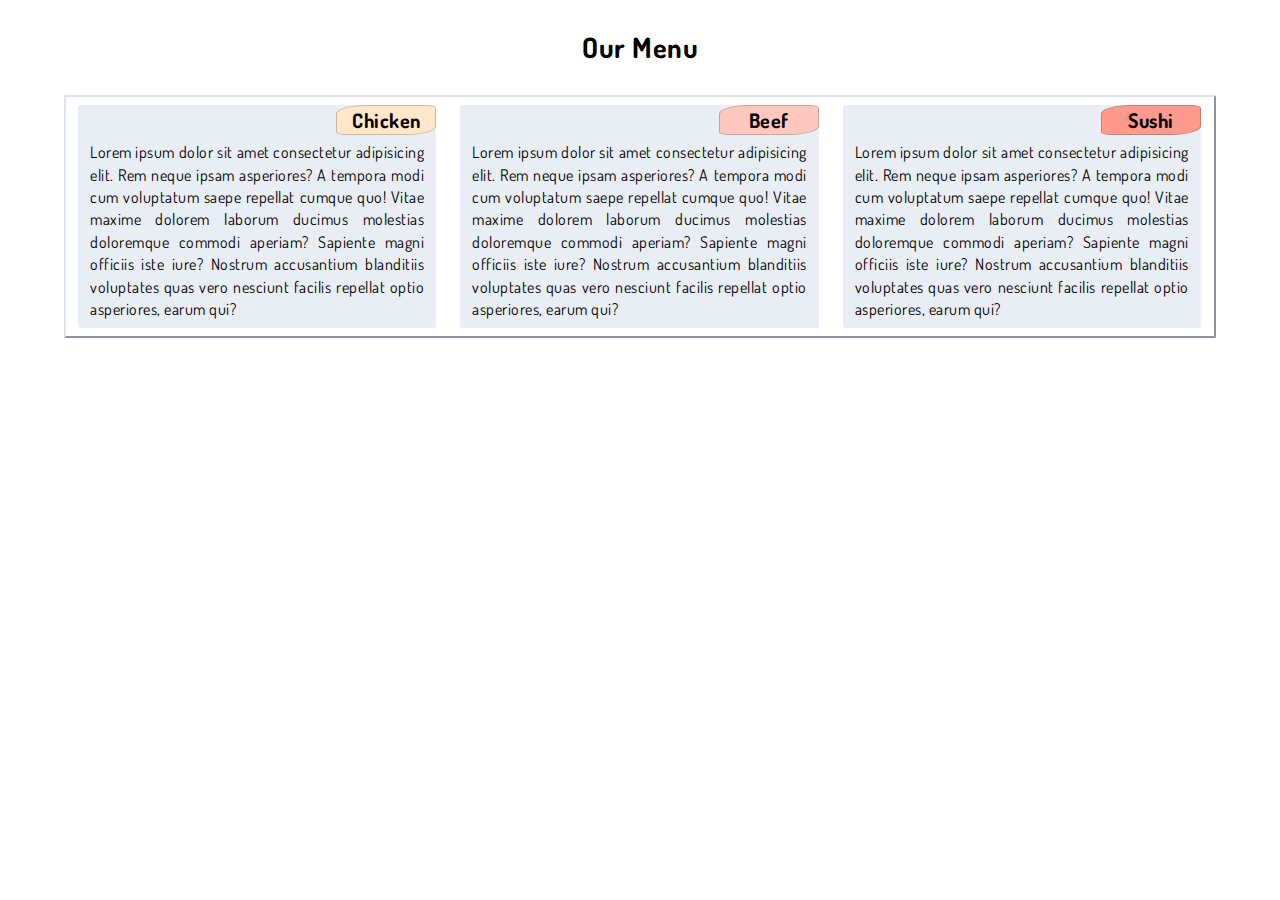
<file: module2-solution/index.html>
<!DOCTYPE html>
<html lang="en">
<head>
    <meta charset="UTF-8">
    <meta name="viewport" content="width=device-width, initial-scale=1.0">


    <link href="https://fonts.googleapis.com/css2?family=Dosis:wght@400;600&display=swap" rel="stylesheet" />
    
    <link rel="stylesheet" href="./styles.css" />
    <title>Assignment 2</title>
</head>
<body>
    
    <h1>Our Menu</h1>

    <div id="contentContainer">
        <section id="part1">
            <p class="title">Chicken</p>
            <p class="description">Lorem ipsum dolor sit amet consectetur adipisicing elit. Rem neque ipsam asperiores? A tempora modi cum voluptatum saepe repellat cumque quo! Vitae maxime dolorem laborum ducimus molestias doloremque commodi aperiam?
        Sapiente magni officiis iste iure? Nostrum accusantium blanditiis voluptates quas vero nesciunt facilis repellat optio asperiores, earum qui?</p> 
        </section>
        <section id="part2">
            <p class="title">Beef</p>
            <p class="description">Lorem ipsum dolor sit amet consectetur adipisicing elit. Rem neque ipsam asperiores? A tempora modi cum voluptatum saepe repellat cumque quo! Vitae maxime dolorem laborum ducimus molestias doloremque commodi aperiam?
                Sapiente magni officiis iste iure? Nostrum accusantium blanditiis voluptates quas vero nesciunt facilis repellat optio asperiores, earum qui?</p>
        </section>
        <section id="part3">
            <p class="title">Sushi</p>
            <p class="description">Lorem ipsum dolor sit amet consectetur adipisicing elit. Rem neque ipsam asperiores? A tempora modi cum voluptatum saepe repellat cumque quo! Vitae maxime dolorem laborum ducimus molestias doloremque commodi aperiam?
                Sapiente magni officiis iste iure? Nostrum accusantium blanditiis voluptates quas vero nesciunt facilis repellat optio asperiores, earum qui?</p>

        </section>
    </div>
    

</body>
</html>
</file>
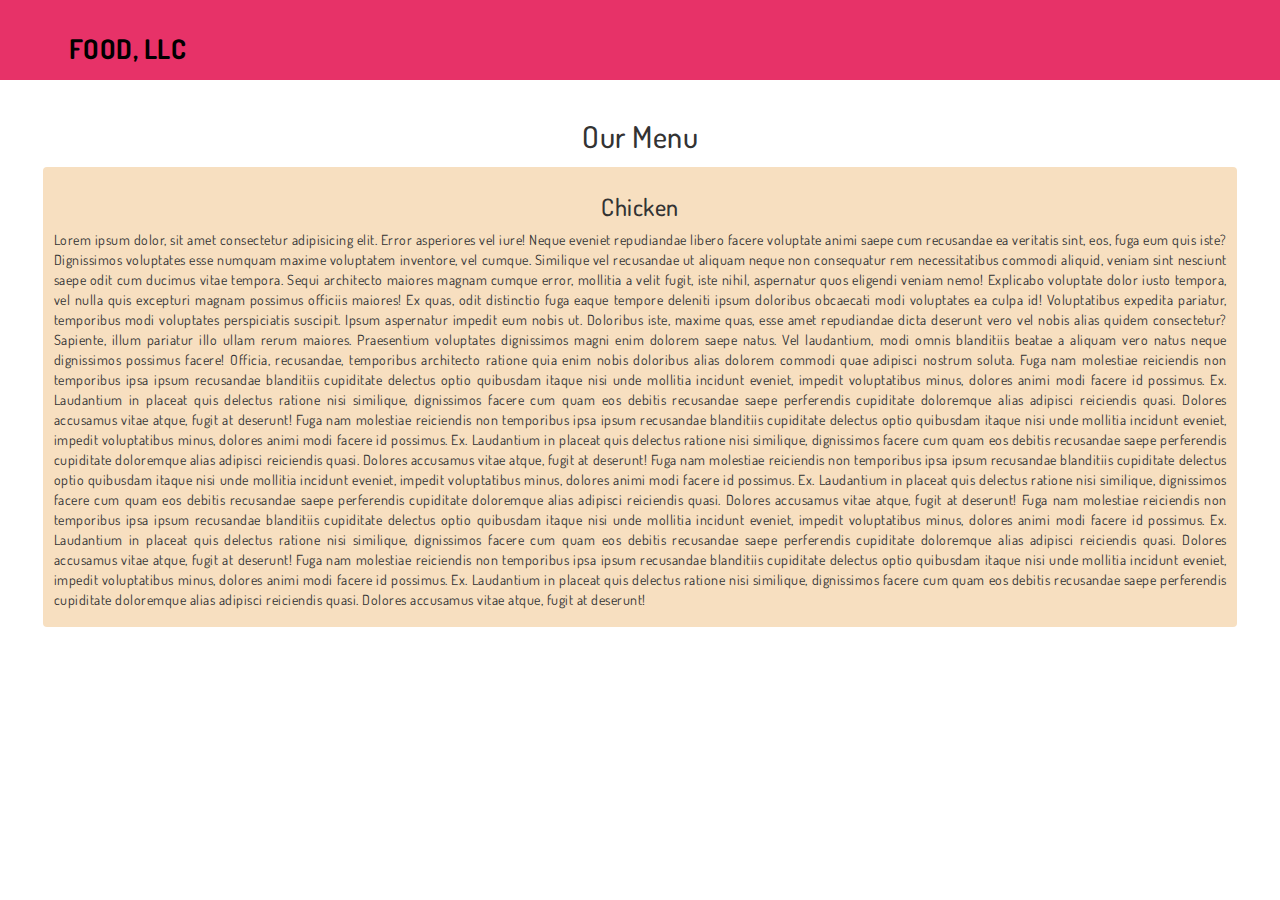
<file: module3-solution/index.html>
<!DOCTYPE html>

<html lang="en">

<head>
    <meta charset="UTF-8">
    <meta name="viewport" content="width=device-width, initial-scale=1.0">
    <title>Module 3 Solution</title>
    <!-- google fonts and custom style sheet -->
    <link href="https://fonts.googleapis.com/css2?family=Dosis:wght@400;600&display=swap" rel="stylesheet" />
    <link rel="stylesheet" href="./css/bootstrap.min.css" />
    <link rel="stylesheet" href="./css/styles.css" />

</head>

<body>
    
    <header>
        <nav id="header-nav" class="navbar navbar-default">

            <div class="container">
                <div class="navbar-header">

                    <a class="navbar-brand" href="#">
                        <h1>Food, LLC</h1>
                    </a>
            
                    <button type="button" class="navbar-toggle collapsed" data-toggle="collapse" data-target="#collapsable-nav" aria-expanded="false">
                        <span class="sr-only">Toggle navigation</span> <!-- screen reader only -->
                        <span class="icon-bar"></span>
                        <span class="icon-bar"></span>
                        <span class="icon-bar"></span>
                    </button>
                </div>
        
                <div id="collapsable-nav" class="collapse navbar-collapse">
                    <ul id="nav-list" class="nav navbar-nav  visible-xs">
                        <li>
                        <a href="#"><br class="hidden-xs"/> Chicken</a>
                        </li>
                        <li>
                        <a href="#"><br class="hidden-xs"/> Beef</a>
                        </li>
                        <li>
                        <a href="#"><br class="hidden-xs"/> Sushi</a>
                        </li>
                    </ul><!-- #nav-list -->
                </div><!-- .collapse .navbar-collapse -->
            </div><!-- .container -->

        </nav> <!-- #header-nav -->
    </header>

    <div id="main-content" class="container-fluid">
        <h2 class="text-center ">Our Menu</h2>
        <div class="col-12" >
            <div id="chicken" class="text-justify">
                <h3 class="text-center">Chicken</h3>
                <p>Lorem ipsum dolor, sit amet consectetur adipisicing elit. Error asperiores vel iure! Neque eveniet repudiandae libero facere voluptate animi saepe cum recusandae ea veritatis sint, eos, fuga eum quis iste?
                Dignissimos voluptates esse numquam maxime voluptatem inventore, vel cumque. Similique vel recusandae ut aliquam neque non consequatur rem necessitatibus commodi aliquid, veniam sint nesciunt saepe odit cum ducimus vitae tempora.
                Sequi architecto maiores magnam cumque error, mollitia a velit fugit, iste nihil, aspernatur quos eligendi veniam nemo! Explicabo voluptate dolor iusto tempora, vel nulla quis excepturi magnam possimus officiis maiores!
                Ex quas, odit distinctio fuga eaque tempore deleniti ipsum doloribus obcaecati modi voluptates ea culpa id! Voluptatibus expedita pariatur, temporibus modi voluptates perspiciatis suscipit. Ipsum aspernatur impedit eum nobis ut.
                Doloribus iste, maxime quas, esse amet repudiandae dicta deserunt vero vel nobis alias quidem consectetur? Sapiente, illum pariatur illo ullam rerum maiores. Praesentium voluptates dignissimos magni enim dolorem saepe natus.
                Vel laudantium, modi omnis blanditiis beatae a aliquam vero natus neque dignissimos possimus facere! Officia, recusandae, temporibus architecto ratione quia enim nobis doloribus alias dolorem commodi quae adipisci nostrum soluta.
                Fuga nam molestiae reiciendis non temporibus ipsa ipsum recusandae blanditiis cupiditate delectus optio quibusdam itaque nisi unde mollitia incidunt eveniet, impedit voluptatibus minus, dolores animi modi facere id possimus. Ex.
                Laudantium in placeat quis delectus ratione nisi similique, dignissimos facere cum quam eos debitis recusandae saepe perferendis cupiditate doloremque alias adipisci reiciendis quasi. Dolores accusamus vitae atque, fugit at deserunt!
                Fuga nam molestiae reiciendis non temporibus ipsa ipsum recusandae blanditiis cupiditate delectus optio quibusdam itaque nisi unde mollitia incidunt eveniet, impedit voluptatibus minus, dolores animi modi facere id possimus. Ex.
                Laudantium in placeat quis delectus ratione nisi similique, dignissimos facere cum quam eos debitis recusandae saepe perferendis cupiditate doloremque alias adipisci reiciendis quasi. Dolores accusamus vitae atque, fugit at deserunt!
                Fuga nam molestiae reiciendis non temporibus ipsa ipsum recusandae blanditiis cupiditate delectus optio quibusdam itaque nisi unde mollitia incidunt eveniet, impedit voluptatibus minus, dolores animi modi facere id possimus. Ex.
                Laudantium in placeat quis delectus ratione nisi similique, dignissimos facere cum quam eos debitis recusandae saepe perferendis cupiditate doloremque alias adipisci reiciendis quasi. Dolores accusamus vitae atque, fugit at deserunt!
                Fuga nam molestiae reiciendis non temporibus ipsa ipsum recusandae blanditiis cupiditate delectus optio quibusdam itaque nisi unde mollitia incidunt eveniet, impedit voluptatibus minus, dolores animi modi facere id possimus. Ex.
                Laudantium in placeat quis delectus ratione nisi similique, dignissimos facere cum quam eos debitis recusandae saepe perferendis cupiditate doloremque alias adipisci reiciendis quasi. Dolores accusamus vitae atque, fugit at deserunt!
                Fuga nam molestiae reiciendis non temporibus ipsa ipsum recusandae blanditiis cupiditate delectus optio quibusdam itaque nisi unde mollitia incidunt eveniet, impedit voluptatibus minus, dolores animi modi facere id possimus. Ex.
                Laudantium in placeat quis delectus ratione nisi similique, dignissimos facere cum quam eos debitis recusandae saepe perferendis cupiditate doloremque alias adipisci reiciendis quasi. Dolores accusamus vitae atque, fugit at deserunt!</p>
            </div>
        </div>
    </div>

    <!-- jQuery (Bootstrap JS plugins depend on it) -->
    <script src="./js/jquery-2.1.4.min.js"></script>
    <script src="./js/bootstrap.min.js"></script> 
</body>

</html>
</file>
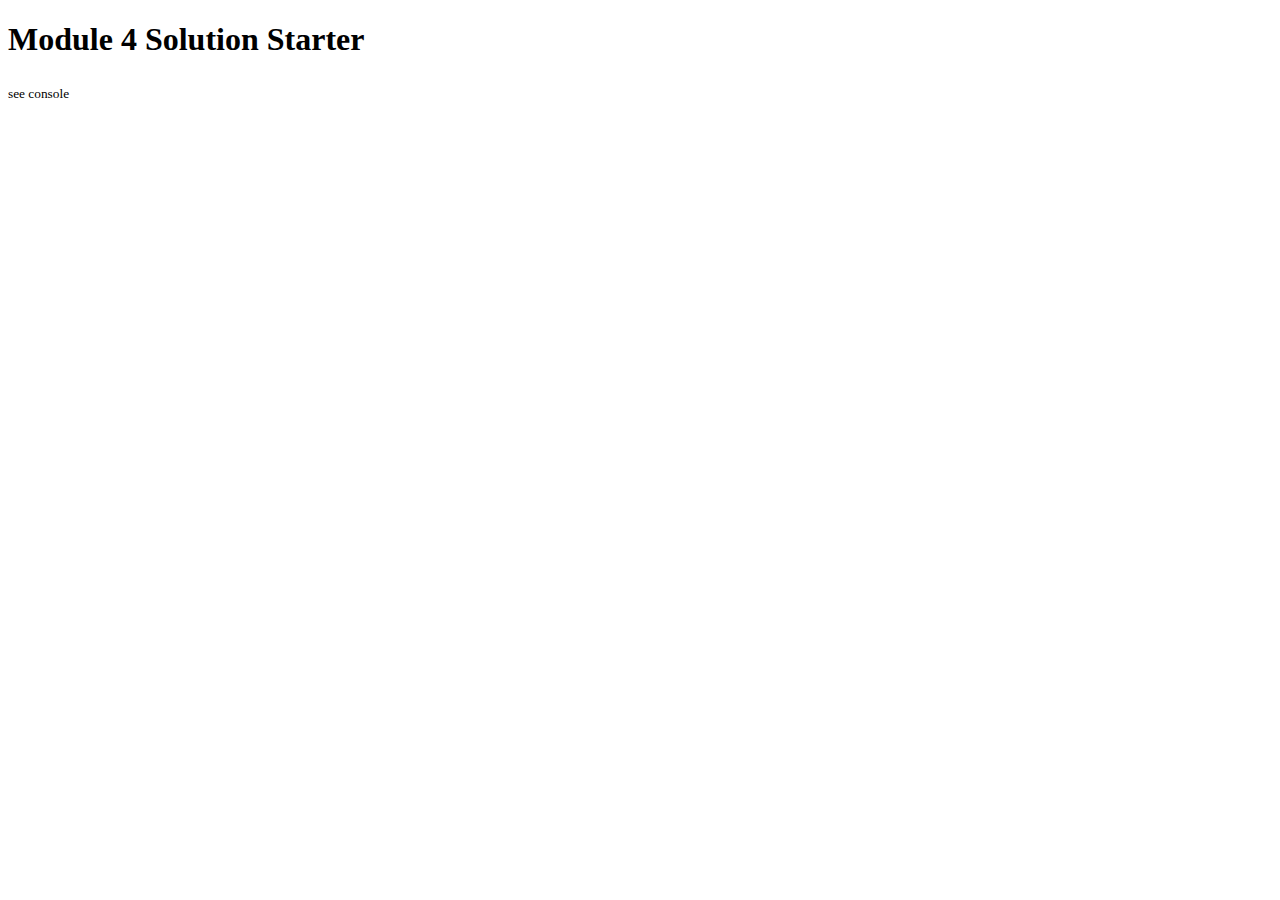
<file: module4-solution/index.html>
<!DOCTYPE html>
<html>
<head>
  <meta charset="utf-8">
  <title>Module 4 Solution Starter</title>
  <script>
    var names = []; // DO NOT REMOVE
  </script>
  <script src="JS/SpeakHello.js"></script>
  <script src="JS/SpeakGoodBye.js"></script>
  <script src="JS/script.js"></script>
</head>

<body>
  <h1>Module 4 Solution Starter</h1>
  <sub>see console</sub>
</body>

</html>
</file>
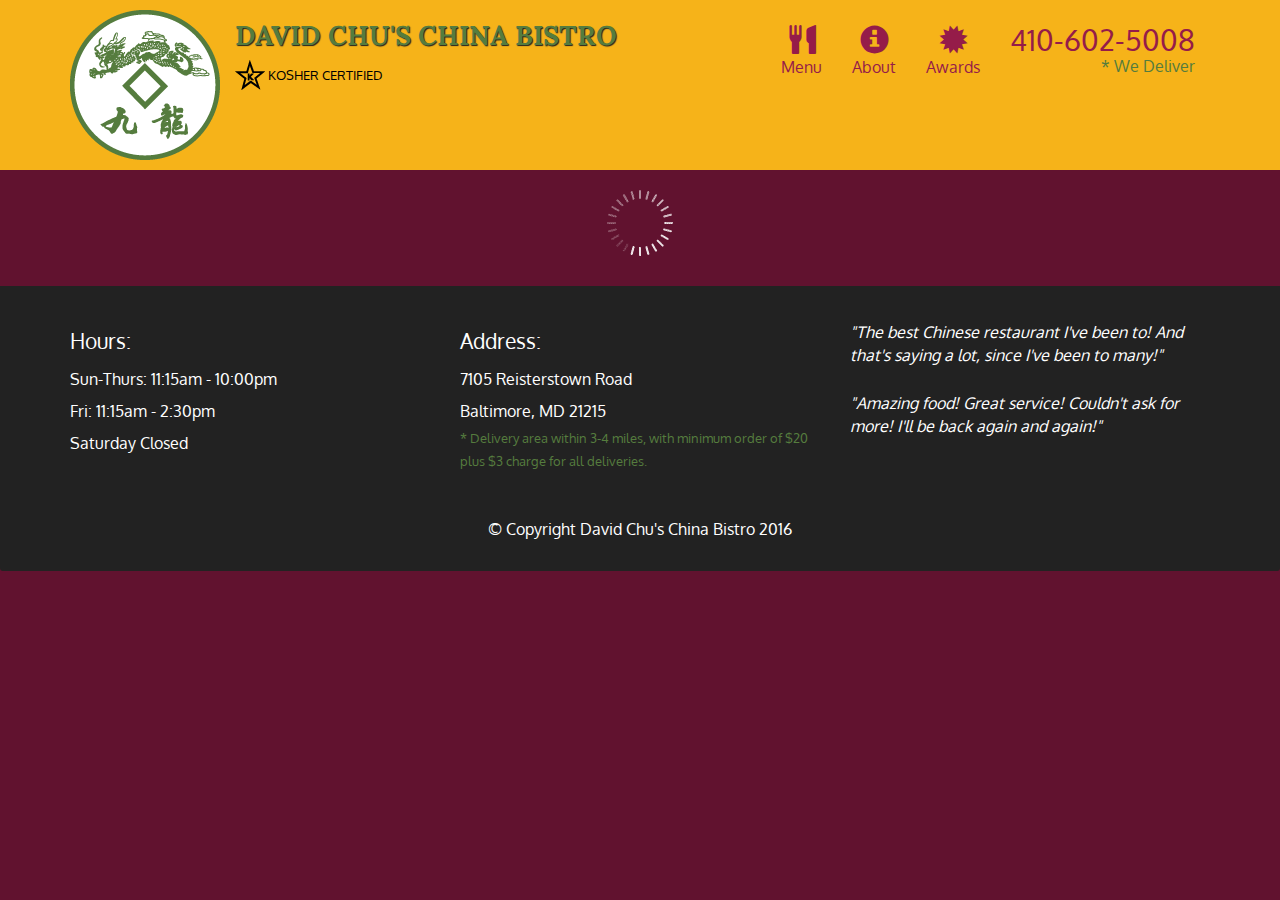
<file: module5-solution/index.html>
<!doctype html>
<html lang="en">
  <head>
    <meta charset="utf-8">
    <meta http-equiv="X-UA-Compatible" content="IE=edge">
    <meta name="viewport" content="width=device-width, initial-scale=1">
    <title>David Chu's China Bistro</title>
    <link rel="stylesheet" href="css/bootstrap.min.css">
    <link rel="stylesheet" href="css/styles.css">
    <link href='https://fonts.googleapis.com/css?family=Oxygen:400,300,700' rel='stylesheet' type='text/css'>
    <link href='https://fonts.googleapis.com/css?family=Lora' rel='stylesheet' type='text/css'>
  </head>
<body>
  <header>
    <nav id="header-nav" class="navbar navbar-default">
      <div class="container">
        <div class="navbar-header">
          <a href="index.html" class="pull-left visible-md visible-lg">
            <div id="logo-img" alt="Logo image"></div>
          </a>

          <div class="navbar-brand">
            <a href="index.html"><h1>David Chu's China Bistro</h1></a>
            <p>
              <img src="images/star-k-logo.png" alt="Kosher certification">
              <span>Kosher Certified</span>
            </p>
          </div>

          <button id="navbarToggle" type="button" class="navbar-toggle collapsed" data-toggle="collapse" data-target="#collapsable-nav" aria-expanded="false">
            <span class="sr-only">Toggle navigation</span>
            <span class="icon-bar"></span>
            <span class="icon-bar"></span>
            <span class="icon-bar"></span>
          </button>
        </div>
        
        <div id="collapsable-nav" class="collapse navbar-collapse">
           <ul id="nav-list" class="nav navbar-nav navbar-right">
            <li id="navHomeButton" class="visible-xs active">
              <a href="index.html">
                <span class="glyphicon glyphicon-home"></span> Home</a>
            </li>
            <li id="navMenuButton">
              <a href="#" onclick="$dc.loadMenuCategories();">
                <span class="glyphicon glyphicon-cutlery"></span><br class="hidden-xs"> Menu</a>
            </li>
            <li>
              <a href="#">
                <span class="glyphicon glyphicon-info-sign"></span><br class="hidden-xs"> About</a>
            </li>
            <li>
              <a href="#">
                <span class="glyphicon glyphicon-certificate"></span><br class="hidden-xs"> Awards</a>
            </li>
            <li id="phone" class="hidden-xs">
              <a href="tel:410-602-5008">
                <span>410-602-5008</span></a><div>* We Deliver</div>
            </li>
          </ul><!-- #nav-list -->
        </div><!-- .collapse .navbar-collapse -->
      </div><!-- .container -->
    </nav><!-- #header-nav -->
  </header>

  <div id="call-btn" class="visible-xs">
    <a class="btn" href="tel:410-602-5008">
    <span class="glyphicon glyphicon-earphone"></span>
    410-602-5008
    </a>
  </div>
  <div id="xs-deliver" class="text-center visible-xs">* We Deliver</div>

  <div id="main-content" class="container"></div>

  <footer class="panel-footer">
    <div class="container">
      <div class="row">
        <section id="hours" class="col-sm-4">
          <span>Hours:</span><br>
          Sun-Thurs: 11:15am - 10:00pm<br>
          Fri: 11:15am - 2:30pm<br>
          Saturday Closed
          <hr class="visible-xs">
        </section>
        <section id="address" class="col-sm-4">
          <span>Address:</span><br>
          7105 Reisterstown Road<br>
          Baltimore, MD 21215
          <p>* Delivery area within 3-4 miles, with minimum order of $20 plus $3 charge for all deliveries.</p>
          <hr class="visible-xs">
        </section>
        <section id="testimonials" class="col-sm-4">
          <p>"The best Chinese restaurant I've been to! And that's saying a lot, since I've been to many!"</p>
          <p>"Amazing food! Great service! Couldn't ask for more! I'll be back again and again!"</p>
        </section>
      </div>
      <div class="text-center">&copy; Copyright David Chu's China Bistro 2016</div>
    </div>
  </footer>

  <!-- jQuery (Bootstrap JS plugins depend on it) -->
  <script src="js/jquery-2.1.4.min.js"></script>
  <script src="js/bootstrap.min.js"></script>
  <script src="js/ajax-utils.js"></script>
  <script src="js/script.js"></script>
</body>
</html>
</file>
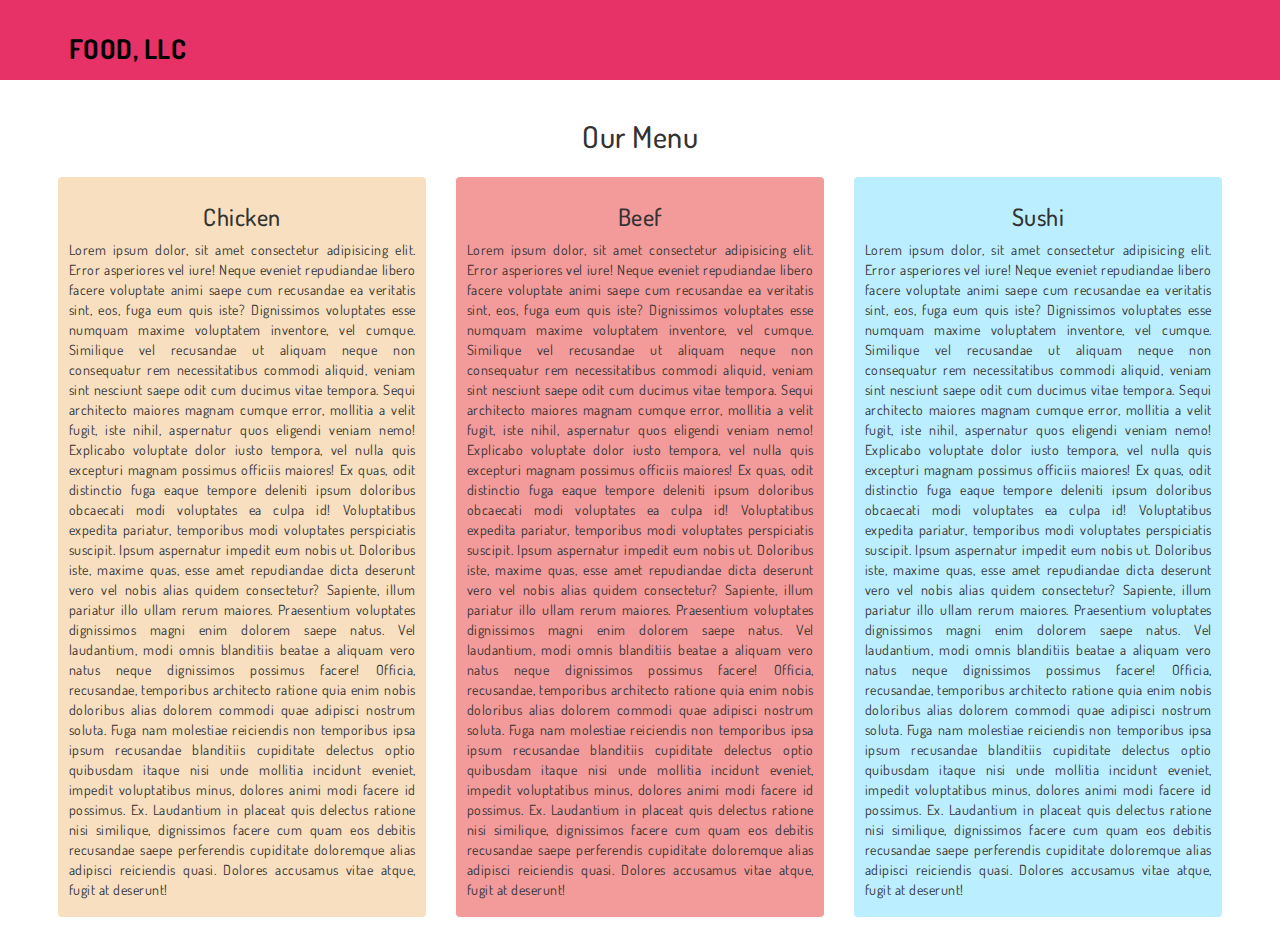
<file: module3-solution/optional.html>
<!DOCTYPE html>

<html lang="en">

<head>
    <meta charset="UTF-8">
    <meta name="viewport" content="width=device-width, initial-scale=1.0">
    <title>Module 3 Solution</title>
    <!-- google fonts and custom style sheet -->
    <link href="https://fonts.googleapis.com/css2?family=Dosis:wght@400;600&display=swap" rel="stylesheet" />
    <link rel="stylesheet" href="./css/bootstrap.min.css" />
    <link rel="stylesheet" href="./css/styles.css" />

</head>

<body>
    
    <header>
        <nav id="header-nav" class="navbar navbar-default">

            <div class="container">
                <div class="navbar-header">

                    <a class="navbar-brand" href="#">
                        <h1>Food, LLC</h1>
                    </a>
            
                    <button type="button" class="navbar-toggle collapsed" data-toggle="collapse" data-target="#collapsable-nav" aria-expanded="false">
                        <span class="sr-only">Toggle navigation</span> <!-- screen reader only -->
                        <span class="icon-bar"></span>
                        <span class="icon-bar"></span>
                        <span class="icon-bar"></span>
                    </button>
                </div>
        
                <div id="collapsable-nav" class="collapse navbar-collapse">
                    <ul id="nav-list" class="nav navbar-nav  visible-xs">
                        <li>
                        <a href="#"><br class="hidden-xs"/> Chicken</a>
                        </li>
                        <li>
                        <a href="#"><br class="hidden-xs"/> Beef</a>
                        </li>
                        <li>
                        <a href="#"><br class="hidden-xs"/> Sushi</a>
                        </li>
                    </ul><!-- #nav-list -->
                </div><!-- .collapse .navbar-collapse -->
            </div><!-- .container -->

        </nav> <!-- #header-nav -->
    </header>

    <div id="main-content" class="container-fluid">
        <h2 class="text-center ">Our Menu</h2>
        <div class="col-sm-6 col-md-4" >
            <div id="chicken" class="text-justify">
                <h3 class="text-center">Chicken</h3>
                <p>Lorem ipsum dolor, sit amet consectetur adipisicing elit. Error asperiores vel iure! Neque eveniet repudiandae libero facere voluptate animi saepe cum recusandae ea veritatis sint, eos, fuga eum quis iste?
                Dignissimos voluptates esse numquam maxime voluptatem inventore, vel cumque. Similique vel recusandae ut aliquam neque non consequatur rem necessitatibus commodi aliquid, veniam sint nesciunt saepe odit cum ducimus vitae tempora.
                Sequi architecto maiores magnam cumque error, mollitia a velit fugit, iste nihil, aspernatur quos eligendi veniam nemo! Explicabo voluptate dolor iusto tempora, vel nulla quis excepturi magnam possimus officiis maiores!
                Ex quas, odit distinctio fuga eaque tempore deleniti ipsum doloribus obcaecati modi voluptates ea culpa id! Voluptatibus expedita pariatur, temporibus modi voluptates perspiciatis suscipit. Ipsum aspernatur impedit eum nobis ut.
                Doloribus iste, maxime quas, esse amet repudiandae dicta deserunt vero vel nobis alias quidem consectetur? Sapiente, illum pariatur illo ullam rerum maiores. Praesentium voluptates dignissimos magni enim dolorem saepe natus.
                Vel laudantium, modi omnis blanditiis beatae a aliquam vero natus neque dignissimos possimus facere! Officia, recusandae, temporibus architecto ratione quia enim nobis doloribus alias dolorem commodi quae adipisci nostrum soluta.
                Fuga nam molestiae reiciendis non temporibus ipsa ipsum recusandae blanditiis cupiditate delectus optio quibusdam itaque nisi unde mollitia incidunt eveniet, impedit voluptatibus minus, dolores animi modi facere id possimus. Ex.
                Laudantium in placeat quis delectus ratione nisi similique, dignissimos facere cum quam eos debitis recusandae saepe perferendis cupiditate doloremque alias adipisci reiciendis quasi. Dolores accusamus vitae atque, fugit at deserunt!</p>
            </div>
        </div>
        <div class="col-sm-6 col-md-4">  
            <div id="beef" class="text-justify">
                <h3 class="text-center">Beef</h3>
                <p>Lorem ipsum dolor, sit amet consectetur adipisicing elit. Error asperiores vel iure! Neque eveniet repudiandae libero facere voluptate animi saepe cum recusandae ea veritatis sint, eos, fuga eum quis iste?
                Dignissimos voluptates esse numquam maxime voluptatem inventore, vel cumque. Similique vel recusandae ut aliquam neque non consequatur rem necessitatibus commodi aliquid, veniam sint nesciunt saepe odit cum ducimus vitae tempora.
                Sequi architecto maiores magnam cumque error, mollitia a velit fugit, iste nihil, aspernatur quos eligendi veniam nemo! Explicabo voluptate dolor iusto tempora, vel nulla quis excepturi magnam possimus officiis maiores!
                Ex quas, odit distinctio fuga eaque tempore deleniti ipsum doloribus obcaecati modi voluptates ea culpa id! Voluptatibus expedita pariatur, temporibus modi voluptates perspiciatis suscipit. Ipsum aspernatur impedit eum nobis ut.
                Doloribus iste, maxime quas, esse amet repudiandae dicta deserunt vero vel nobis alias quidem consectetur? Sapiente, illum pariatur illo ullam rerum maiores. Praesentium voluptates dignissimos magni enim dolorem saepe natus.
                Vel laudantium, modi omnis blanditiis beatae a aliquam vero natus neque dignissimos possimus facere! Officia, recusandae, temporibus architecto ratione quia enim nobis doloribus alias dolorem commodi quae adipisci nostrum soluta.
                Fuga nam molestiae reiciendis non temporibus ipsa ipsum recusandae blanditiis cupiditate delectus optio quibusdam itaque nisi unde mollitia incidunt eveniet, impedit voluptatibus minus, dolores animi modi facere id possimus. Ex.
                Laudantium in placeat quis delectus ratione nisi similique, dignissimos facere cum quam eos debitis recusandae saepe perferendis cupiditate doloremque alias adipisci reiciendis quasi. Dolores accusamus vitae atque, fugit at deserunt!</p>
            </div>
        </div> 
        <div class="col-md-4">
            <div id="sushi" class="text-justify">
                <h3 class="text-center">Sushi</h3>
                <p>Lorem ipsum dolor, sit amet consectetur adipisicing elit. Error asperiores vel iure! Neque eveniet repudiandae libero facere voluptate animi saepe cum recusandae ea veritatis sint, eos, fuga eum quis iste?
                Dignissimos voluptates esse numquam maxime voluptatem inventore, vel cumque. Similique vel recusandae ut aliquam neque non consequatur rem necessitatibus commodi aliquid, veniam sint nesciunt saepe odit cum ducimus vitae tempora.
                Sequi architecto maiores magnam cumque error, mollitia a velit fugit, iste nihil, aspernatur quos eligendi veniam nemo! Explicabo voluptate dolor iusto tempora, vel nulla quis excepturi magnam possimus officiis maiores!
                Ex quas, odit distinctio fuga eaque tempore deleniti ipsum doloribus obcaecati modi voluptates ea culpa id! Voluptatibus expedita pariatur, temporibus modi voluptates perspiciatis suscipit. Ipsum aspernatur impedit eum nobis ut.
                Doloribus iste, maxime quas, esse amet repudiandae dicta deserunt vero vel nobis alias quidem consectetur? Sapiente, illum pariatur illo ullam rerum maiores. Praesentium voluptates dignissimos magni enim dolorem saepe natus.
                Vel laudantium, modi omnis blanditiis beatae a aliquam vero natus neque dignissimos possimus facere! Officia, recusandae, temporibus architecto ratione quia enim nobis doloribus alias dolorem commodi quae adipisci nostrum soluta.
                Fuga nam molestiae reiciendis non temporibus ipsa ipsum recusandae blanditiis cupiditate delectus optio quibusdam itaque nisi unde mollitia incidunt eveniet, impedit voluptatibus minus, dolores animi modi facere id possimus. Ex.
                Laudantium in placeat quis delectus ratione nisi similique, dignissimos facere cum quam eos debitis recusandae saepe perferendis cupiditate doloremque alias adipisci reiciendis quasi. Dolores accusamus vitae atque, fugit at deserunt!</p>
            </div>
        </div>
    </div>

    <!-- jQuery (Bootstrap JS plugins depend on it) -->
    <script src="./js/jquery-2.1.4.min.js"></script>
    <script src="./js/bootstrap.min.js"></script> 
</body>

</html>
</file>
<file: module2-solution/styles.css>
* {
    margin: 0;
    padding: 0;
    box-sizing: border-box;
    font-family: 'dosis', sans-serif;
    letter-spacing: 0.5px;
    line-height: 1.4;
}
#contentContainer {
    margin: 0 auto;
    width: 90%;
    border: 2px outset rgb(219, 228, 240);
    border-radius: 2px;
    overflow: hidden; /* css is cray tho */
    min-width: 150px;
}
h1 {
    font-size: 1.75rem;
    text-align: center;
    margin: 1em 0;
}
section {
    position: relative;
    padding: 0.5em 0.75em;
    float: left;
}
.title {
    float: right;
    font-size: 1.25rem;
    font-weight: bolder;
    text-align: center;
    width: 100px;
    padding: 0 4%;
    border: 1px solid rgba(0,0,0,0.2);
    border-radius: 30%  10%;
}
.description {
    padding: 2.25em 0.75em 0.5em;
    width: 100%;
    top: 40px;
    text-align: justify;
    background-color: rgb(233, 238, 245);
    border-radius: 3px;
}
#part1 .title {
    background-color: rgb(255, 232, 202);
}
#part2 .title {
    background-color: rgb(255, 200, 190);
}
#part3 .title {
    background-color: rgb(255, 154, 143);
}

/* mobile <= 767px default styles */
@media (max-width: 767px) {
    section {
        width: 100%;
    }
}
@media (min-width: 768px) and (max-width: 991px){
    #part1, #part2 {
        width: 50%;
    }
    #part3 {
        width: 100%;
    }
}
@media (min-width: 992px) {
    #part1, #part2, #part3 {
        width: 33.3%;
    }
}
</file>
<file: module3-solution/css/styles.css>
* {
    margin: 0;
    padding: 0;
    box-sizing: border-box;
    font-family: 'dosis', sans-serif;
    letter-spacing: 0.5px;
}
.sans {
    font-family: sans-serif;
}


/* header nav#header-nav */
#header-nav {
    background-color: #e73268;
    border-radius: 0;
    border: 0;
}
  
  
.navbar-brand {
    padding: 0;
    height: 80px;
}

.navbar-brand h1 { 
    padding: 0.5em;
    color: #000;
    font-size: 1.5em;
    text-transform: uppercase;
    font-weight: bold;
}

.navbar-brand a:hover, .navbar-brand a:focus {
    text-decoration: none;
}


#nav-list {
    margin-top: 10px;
}
#nav-list a {
    color: #000;
    text-align: center;
    border-radius: 3px;
}
#nav-list a:hover {
    background-color: #E7E7E7;
}



.navbar-header button.navbar-toggle, .navbar-header .icon-bar {
    border: 1px solid #000;
}
.navbar-header button.navbar-toggle {
    clear: both;
    margin-top: -15px;
}
/*end header*/
#main-content {
    margin: 0 2em;
}

#chicken, #beef, #sushi {
    padding: 0.5em 0.75em;
    margin: 1em 0;
    border-radius: 4px;
    overflow: hidden;
}
#chicken {
    background-color: rgb(247, 223, 192);
}
#beef {
    background-color: rgb(243, 154, 154);
}
#sushi {
    background-color: #bef;
}
</file>
<file: module5-solution/css/styles.css>
body {
  font-size: 16px;
  color: #fff;
  background-color: #61122f;
  font-family: 'Oxygen', sans-serif;
}

/** HEADER **/
#header-nav {
  background-color: #f6b319;
  border-radius: 0;
  border: 0;
}

#logo-img {
  background: url('../images/restaurant-logo_large.png') no-repeat;
  width: 150px;
  height: 150px;
  margin: 10px 15px 10px 0;
}

.navbar-brand {
  padding-top: 25px;
}
.navbar-brand h1 { /* Restaurant name */
  font-family: 'Lora', serif;
  color: #557c3e;
  font-size: 1.5em;
  text-transform: uppercase;
  font-weight: bold;
  text-shadow: 1px 1px 1px #222;
  margin-top: 0;
  margin-bottom: 0;
  line-height: .75;
}
.navbar-brand a:hover, .navbar-brand a:focus {
  text-decoration: none;
}
.navbar-brand p { /* Kosher cert */
  color: #000;
  text-transform: uppercase;
  font-size: .7em;
  margin-top: 15px;
}
.navbar-brand p span { /* Star-K */
  vertical-align: middle;
}

#nav-list {
  margin-top: 10px;
}
#nav-list a {
  color: #951C49;
  text-align: center;
}
#nav-list a:hover {
  background: #E7E7E7;
}
#nav-list a span {
  font-size: 1.8em;
}

#phone {
  margin-top: 5px;
}
#phone a { /* Phone number */
  text-align: right;
  padding-bottom: 0;
}
#phone div { /* We Deliver */
  color: #557c3e;
  text-align: right;
  padding-right: 15px;
}

.navbar-header button.navbar-toggle, .navbar-header .icon-bar {
  border: 1px solid #61122f;
}
.navbar-header button.navbar-toggle {
  clear: both;
  margin-top: -30px;
}
/* END HEADER */

/* FOOTER */
.panel-footer {
  margin-top: 30px;
  padding-top: 35px;
  padding-bottom: 30px;
  background-color: #222;
  border-top: 0;
}
.panel-footer div.row {
  margin-bottom: 35px;
}
#hours, #address {
  line-height: 2;
}
#hours > span, #address > span {
  font-size: 1.3em;
}
#address p {
  color: #557c3e;
  font-size: .8em;
  line-height: 1.8;
}
#testimonials {
  font-style: italic;
}
#testimonials p:nth-child(2) {
  margin-top: 25px;
}
/* END FOOTER */



/* HOME PAGE */
.container .jumbotron {
  box-shadow: 0 0 50px #3F0C1F;
  border: 2px solid #3F0C1F;
}

#menu-tile, #specials-tile, #map-tile {
  height: 250px;
  width: 100%;
  margin-bottom: 15px;
  position: relative;
  border: 2px solid #3F0C1F;
  overflow: hidden;
}
#menu-tile:hover, #specials-tile:hover, #map-tile:hover {
  box-shadow: 0 1px 5px 1px #cccccc;
}
#menu-tile {
  background: url('../images/menu-tile.jpg') no-repeat;
  background-position: center;
}
#specials-tile {
  background: url('../images/specials-tile.jpg') no-repeat;
  background-position: center;
}
#menu-tile span, #specials-tile span, #map-tile span {
  position: absolute;
  bottom: 0;
  right: 0;
  width: 100%;
  text-align: center;
  font-size: 1.6em;
  text-transform: uppercase;
  background-color: #000;
  color: #fff;
  opacity: .8;
}
/* END HOME PAGE */

/* MENU CATEGORIES PAGE */
.category-tile { 
  position: relative;
  border: 2px solid #3F0C1F;
  overflow: hidden;
  width: 200px;
  height: 200px;
  margin: 0 auto 15px;
}
.category-tile span {
  position: absolute;
  bottom: 0;
  right: 0;
  width: 100%;
  text-align: center;
  font-size: 1.2em;
  text-transform: uppercase;
  background-color: #000;
  color: #fff;
  opacity: .8;
}
.category-tile:hover {
  box-shadow: 0 1px 5px 1px #cccccc;
}

#menu-categories-title + div {
  margin-bottom: 50px;
}
/* END MENU CATEGORIES PAGE */

/* SINGLE CATEGORY PAGE */
.menu-item-tile {
  margin-bottom: 25px;
}
.menu-item-tile hr {
  width: 80%;
}
.menu-item-tile .menu-item-price {
  font-size: 1.1em;
  text-align: right;
  margin-top: -15px;
  margin-right: -15px;
}
.menu-item-tile .menu-item-price span {
  font-size: .6em;
}
.menu-item-photo {
  position: relative;
  border: 2px solid #3F0C1F; 
  overflow: hidden;
  padding: 0;
  margin-right: -15px;
  margin-left: auto;
  margin-bottom: 20px;
  max-width: 250px;
}
.menu-item-photo div {
  position: absolute;
  bottom: 0;
  right: 0;
  width: 80px;
  background-color: #557c3e;
  text-align: center;
}
.menu-item-description {
  padding-right: 30px;
}
h3.menu-item-title {
  margin: 0 0 10px;
}
.menu-item-details {
  font-size: .9em;
  font-style: italic;
}
/* END SINGLE CATEGORY PAGE */


/********** Large devices only **********/
@media (min-width: 1200px) {
  .container .jumbotron {
    background: url('../images/jumbotron_1200.jpg') no-repeat;
    height: 675px;
  }
}

/********** Medium devices only **********/
@media (min-width: 992px) and (max-width: 1199px) {
  /* Header */
  #logo-img {
    background: url('../images/restaurant-logo_medium.png') no-repeat;
    width: 100px;
    height: 100px;
    margin: 5px 5px 5px 0;
  }
  /* End Header */

  /* Home Page */
  .container .jumbotron {
    background: url('../images/jumbotron_992.jpg') no-repeat;
    height: 558px;
  }
  /* End Home Page */
}

/********** Small devices only **********/
@media (min-width: 768px) and (max-width: 991px) {
  /* Home Page */
  .container .jumbotron {
    background: url('../images/jumbotron_768.jpg') no-repeat;
    height: 432px;
  }
  /* End Home Page */
}

/********** Extra small devices only **********/
@media (max-width: 767px) {
  /* Header */
  .navbar-brand {
    padding-top: 10px;
    height: 80px;
  }
  .navbar-brand h1 { /* Restaurant name */
    padding-top: 10px;
    font-size: 5vw; /* 1vw = 1% of viewport width */
  }
  .navbar-brand p { /* Kosher cert */
    font-size: .6em;
    margin-top: 12px;
  }
  .navbar-brand p img { /* Star-K */
    height: 20px;
  }

  #collapsable-nav a { /* Collapsed nav menu text */
    font-size: 1.2em;
  }
  #collapsable-nav a span { /* Collapsed nav menu glyph */
    font-size: 1em;
    margin-right: 5px;
  }

  #call-btn > a {
    font-size: 1.5em;
    display: block;
    margin: 0 20px;
    padding: 10px;
    border: 2px solid #fff;
    background-color: #f6b319;
    color: #951c49;
  }
  #xs-deliver {
    margin-top: 5px;
    font-size: .7em;
    letter-spacing: .1em;
    text-transform: uppercase;
  }
  /* End Header */

  /* Footer */
  .panel-footer section {
    margin-bottom: 30px;
    text-align: center;
  }
  .panel-footer section:nth-child(3) {
    margin-bottom: 0; /* margin already exists on the whole row */
  }
  .panel-footer section hr {
    width: 50%;
  }
  /* End Footer */

  /* Home Page */
  .container .jumbotron {
    margin-top: 30px;
    padding: 0;
  }
  #menu-tile, #specials-tile {
    width: 360px;
    margin: 0 auto 15px;
  }

  .menu-item-photo {
    margin-right: auto;
  }
  .menu-item-tile .menu-item-price {
    text-align: center;
  }
  .menu-item-description {
    text-align: center;;
  }
}


/********** Super extra small devices Only :-) (e.g., iPhone 4) **********/
@media (max-width: 479px) {
  /* Header */
  .navbar-brand h1 { /* Restaurant name */
    padding-top: 5px;
    font-size: 6vw;
  }
  /* End Header */
  
  /* Home page */
  #menu-tile, #specials-tile {
    width: 280px;
    margin: 0 auto 15px;
  }

  .col-xxs-12 {
    position: relative;
    min-height: 1px;
    padding-right: 15px;
    padding-left: 15px;
    float: left;
    width: 100%;
  }
}
</file>
